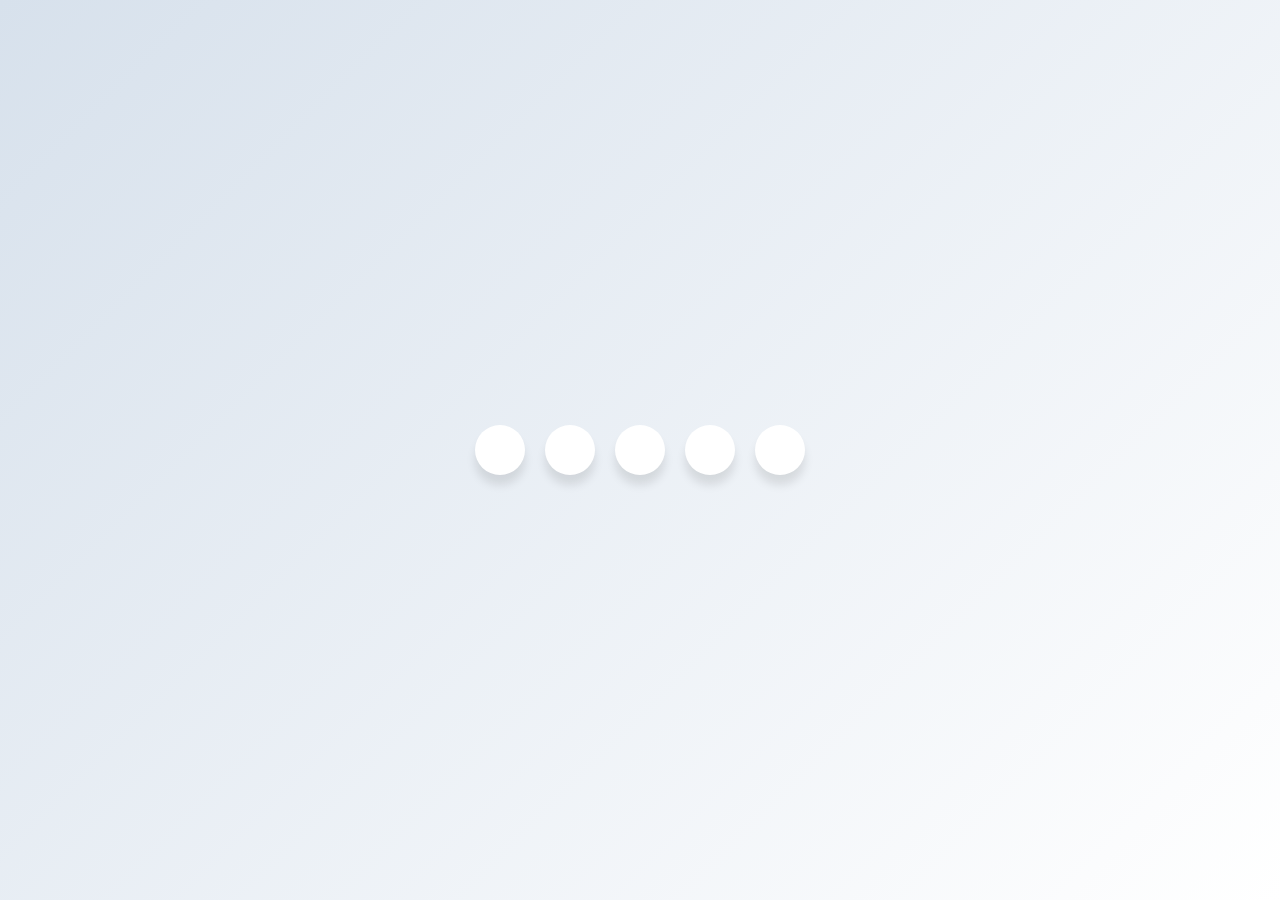
<file: iconHover/index.html>
<!DOCTYPE html>
<html lang="en">
<head>
    <meta charset="UTF-8">
    <meta http-equiv="X-UA-Compatible" content="IE=edge">
    <meta name="viewport" content="width=device-width, initial-scale=1.0">
    <link rel="stylesheet" href="./style.css">
    <link
    rel="stylesheet"
    href="https://use.fontawesome.com/releases/v5.15.1/css/all.css"
    integrity="sha384-vp86vTRFVJgpjF9jiIGPEEqYqlDwgyBgEF109VFjmqGmIY/Y4HV4d3Gp2irVfcrp"
    crossorigin="anonymous"
  />

    <title>Icones Hover</title>
</head>
<body>
    <div class="wrapper">
        <div class="icon facebook">
            <div class="tooltip">Facebook</div>
            <span><i class="fab fa-facebook-f"></i></span>
        </div>
        <div class="icon youtube">
            <div class="tooltip">Youtube</div>
            <span><i class="fab fa-youtube"></i></span>
        </div>
        <div class="icon instagram">
            <div class="tooltip">Instagram</div>
            <span><i class="fab fa-instagram"></i></span>
        </div>
        <div class="icon github">
            <div class="tooltip">Github</div>
            <span><i class="fab fa-github"></i></span>
        </div>
        <div class="icon twitter">
            <div class="tooltip">Twitter</div>
            <span><i class="fab fa-twitter"></i></span>
        </div>

    </div>
</body>
</html>
</file>
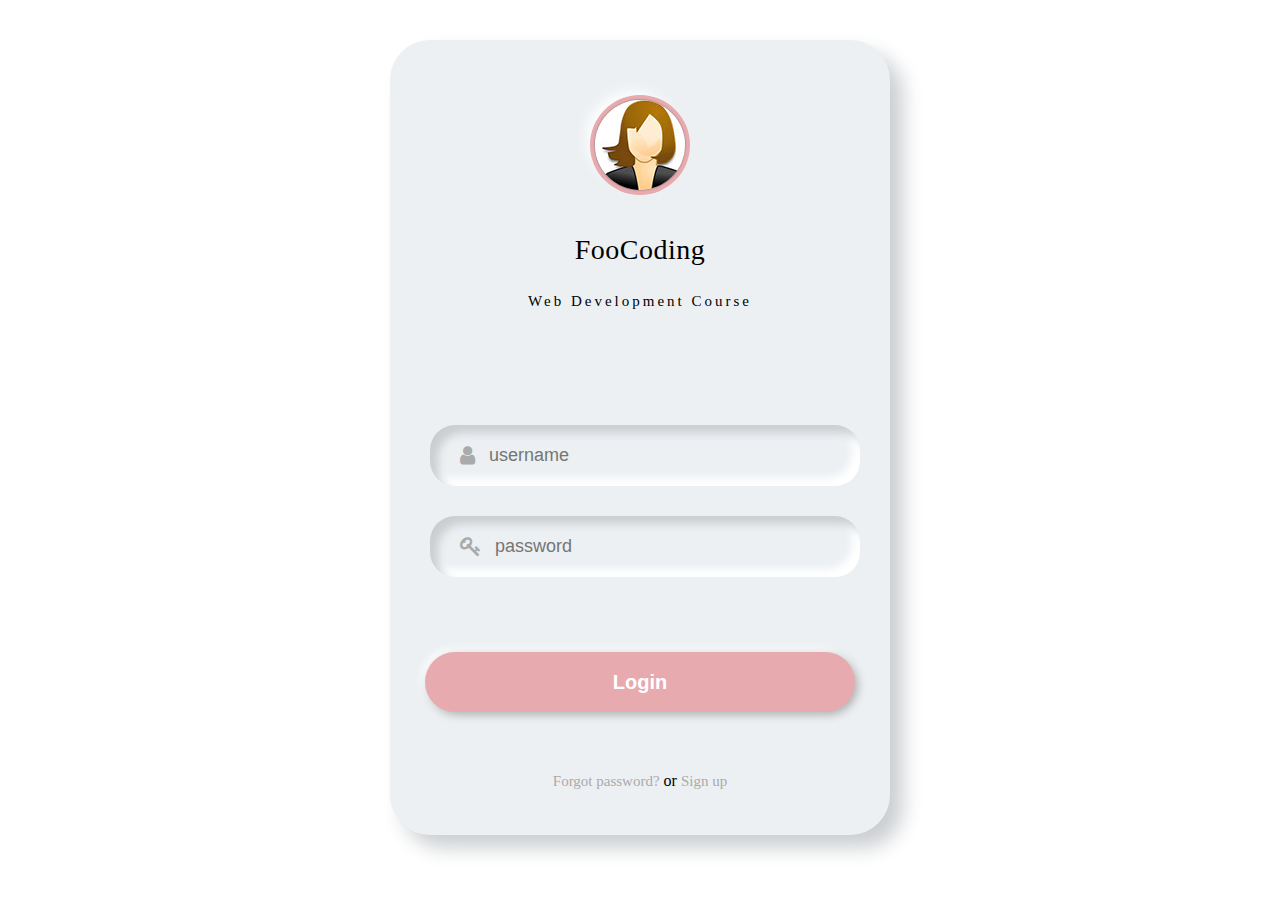
<file: neomorphismLogin/index.html>
<!DOCTYPE html>
<html>
  <head>
    <title>Login card</title>
    <link href="./style.css" rel="stylesheet" />
    <link
      rel="stylesheet"
      href="https://cdnjs.cloudflare.com/ajax/libs/font-awesome/4.7.0/css/font-awesome.min.css"
    />
  </head>

  <body>
    <div class="login">
      <div class="logo"></div>
      <div class="title">FooCoding</div>
      <div class="sub-title">Web Development Course</div>
      <div class="fields">
        <div class="username">
          <i class="fa fa-user fa-lg"></i>
          <input type="username" class="user" placeholder="username" />
        </div>
        <div class="password">
          <i class="fa fa-key fa-lg"></i>
          <input type="password" class="pass" placeholder="password" />
        </div>
      </div>
      <button class="signin-btn">Login</button>
      <div class="link">
        <a href="#">Forgot password?</a> or
        <a href="#">Sign up</a>
      </div>
    </div>
  </body>
</html>
</file>
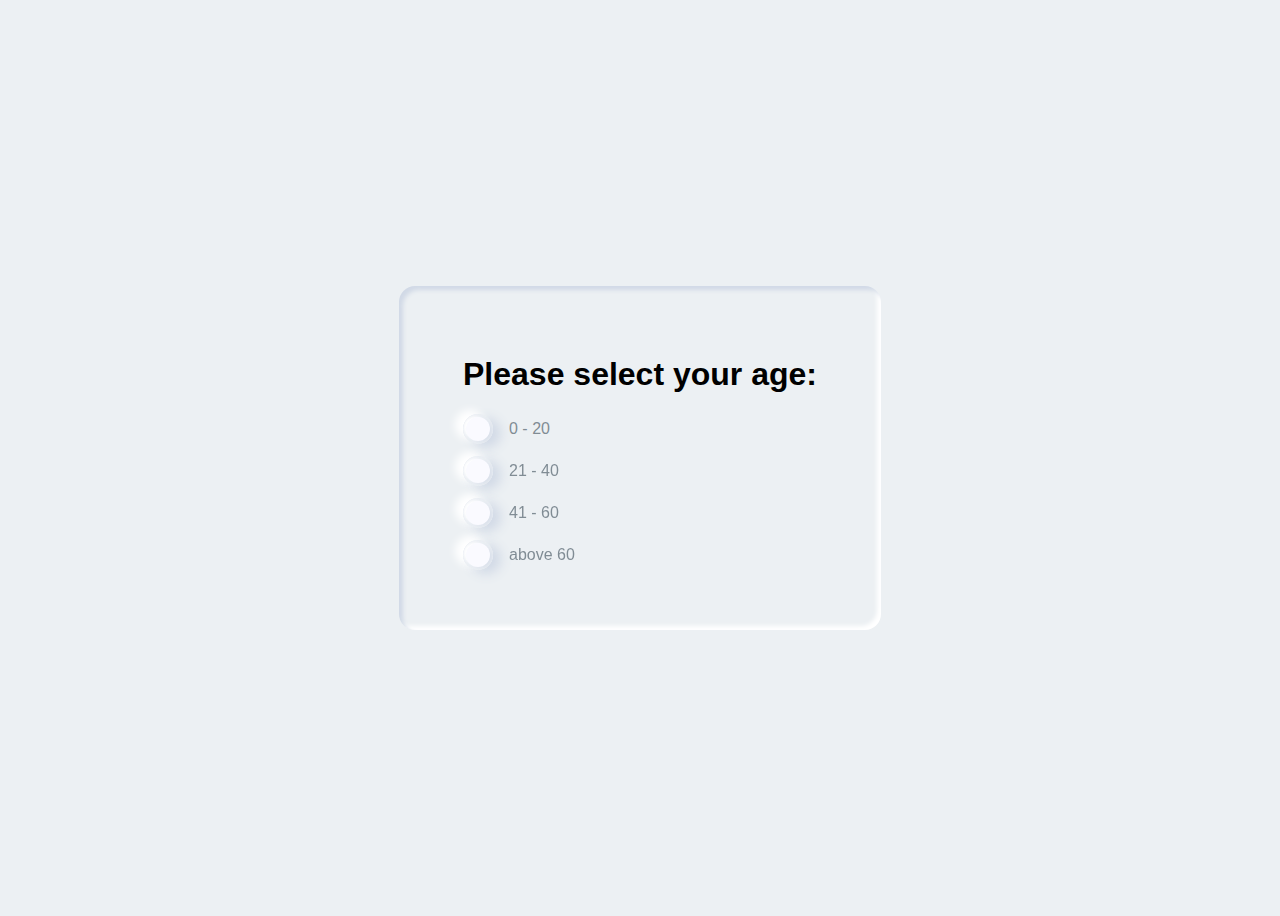
<file: neomorphismRadioBtn/index.html>
<!DOCTYPE html>
<html lang="en">
  <head>
    <meta charset="UTF-8" />
    <meta name="viewport" content="width=device-width, initial-scale=1.0" />
    <title>neomorphism Radio Buttons</title>
    <link rel="stylesheet" href="style.css" />
    <link
      rel="stylesheet"
      href="https://use.fontawesome.com/releases/v5.15.1/css/all.css"
      integrity="sha384-vp86vTRFVJgpjF9jiIGPEEqYqlDwgyBgEF109VFjmqGmIY/Y4HV4d3Gp2irVfcrp"
      crossorigin="anonymous"
    />
  </head>
  <body>
    <div class="radiogroup">
      <div class="wrapper">
          <h1>Please select your age:</h1>
        <input class="state" type="radio" name="app" id="a" value="a" />
        <label class="label" for="a">
          <div class="indicator"></div>
          <span class="text">0 - 20</span>
        </label>
      </div>
      <div class="wrapper">
        <input class="state" type="radio" name="app" id="b" value="b" />
        <label class="label" for="b">
          <div class="indicator"></div>
          <span class="text"> 21 - 40
        </span>
        </label>
      </div>
      <div class="wrapper">
        <input class="state" type="radio" name="app" id="c" value="c" />
        <label class="label" for="c">
          <div class="indicator"></div>
          <span class="text"> 41 - 60
        </span>
        </label>
      </div>
      <div class="wrapper">
        <input class="state" type="radio" name="app" id="d" value="d" />
        <label class="label" for="d">
          <div class="indicator"></div>
          <span class="text">above 60</span>
        </label>
      </div>
    </div>
  </body>
</html>
</file>
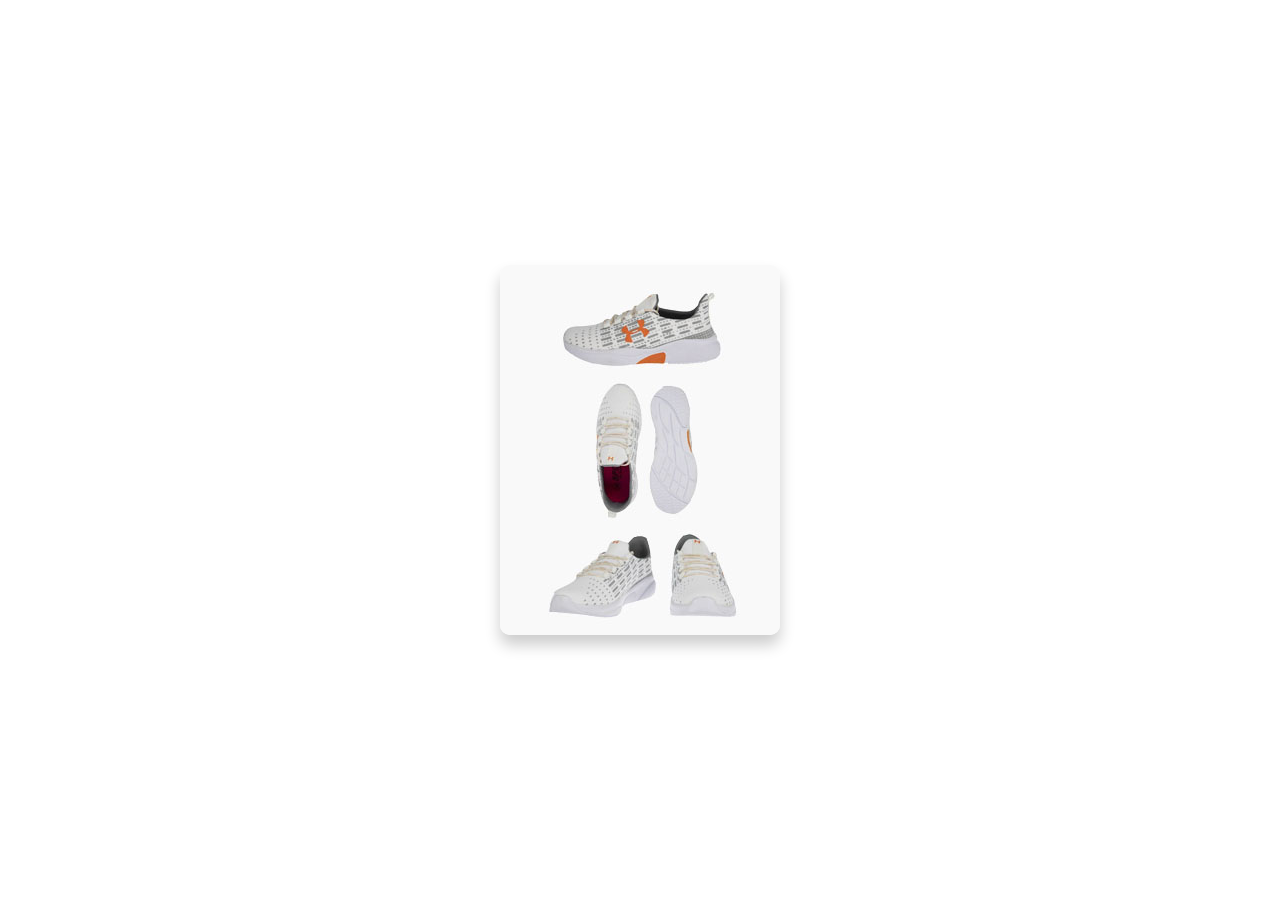
<file: productCard/index.html>
<!DOCTYPE html>
<html>
  <head>
    <title>Product Card</title>
    <link href="./style.css" rel="stylesheet" />
    <link
      rel="stylesheet"
      href="https://cdnjs.cloudflare.com/ajax/libs/font-awesome/4.7.0/css/font-awesome.min.css"
    />
  </head>

  <body>
    <div class="container">
      <div class="layer-container">
        <div class="text-container">
          <div>
            <p id="name">Sneakers</p>
            <p id="collection">Nike Sportswear</p>
          </div>
          <div class="star">
            <i class="fa fa-star" aria-hidden="true"></i>
            <i class="fa fa-star" aria-hidden="true"></i>
            <i class="fa fa-star" aria-hidden="true"></i>
            <i class="fa fa-star-half-o" aria-hidden="true"></i>
          </div>
          <div class="size">
            <span>Storlek</span>
            <ul>
              <li>37</li>
              <li>38</li>
              <li>39</li>
              <li>40</li>
            </ul>
          </div>
          <div>
            <h3 class="prices">1695 kr</h3>
            <a class="cart-btn">Handla</a>
          </div>
        </div>
      </div>
    </div>
  </body>
</html>
</file>
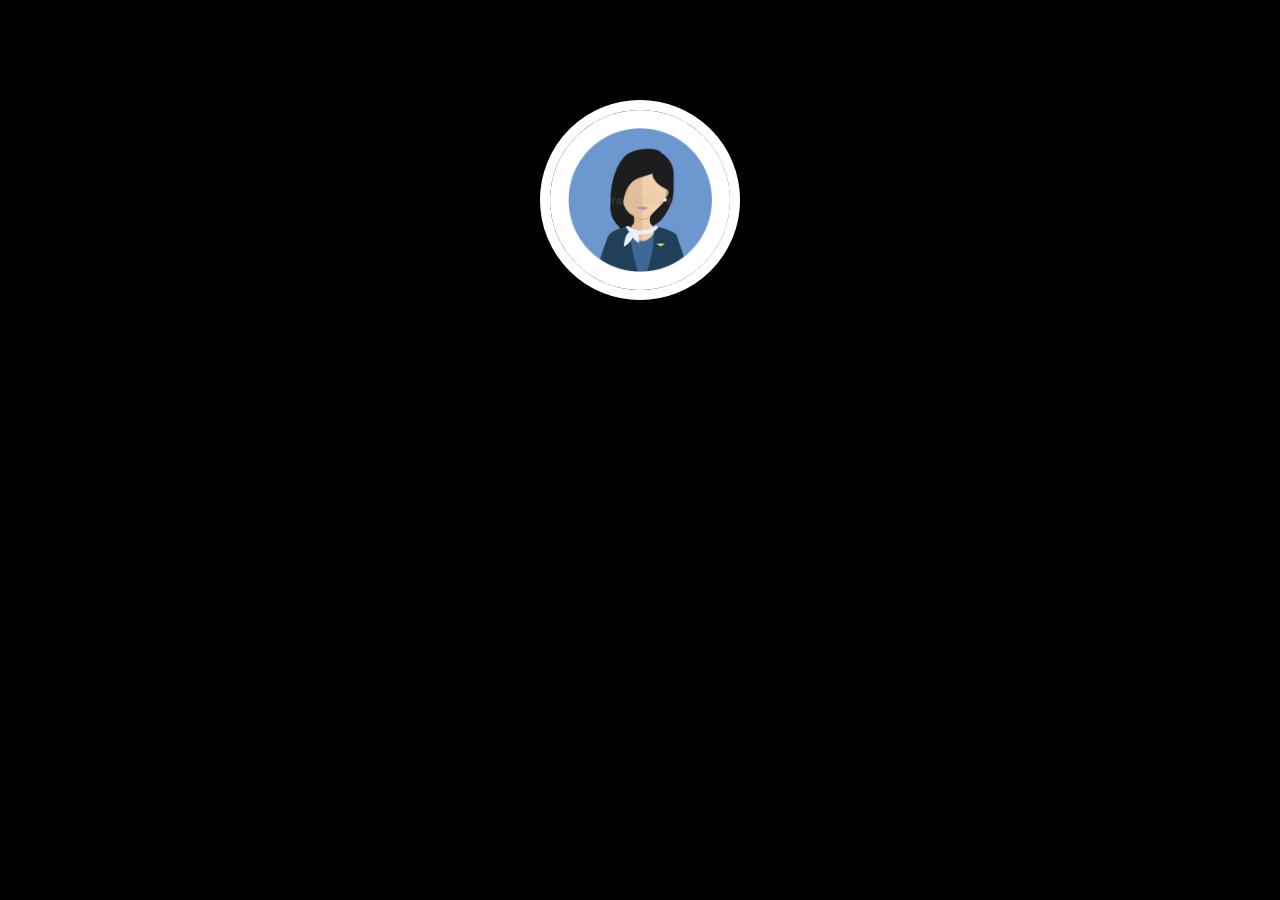
<file: profile-card3/index.html>
<!DOCTYPE html>
<html lang="en">
  <head>
    <link rel="stylesheet" href="style.css" />
    <link
    rel="stylesheet"
    href="https://use.fontawesome.com/releases/v5.15.1/css/all.css"
    integrity="sha384-vp86vTRFVJgpjF9jiIGPEEqYqlDwgyBgEF109VFjmqGmIY/Y4HV4d3Gp2irVfcrp"
    crossorigin="anonymous"
  />
    <title>profile-card</title>
  </head>
  <body>
    <div class="profile-card">
      <div id="main">
        <img src="./profile-picture-vector.jpg"></img> 
      </div>
      <div id="profile-text">
        <h2>Soodeh Shabani</h2>
        <h4>FrontEnd Developer</h4>
        <a href="mailto:soodeh.sh84@gmail.com">soodeh.sh84@gmail.com</a>
        <div id="social">
          <a href="#">
            <img src="twitter.png" target="_blank"></img>
          </a>
          <a href="#">
            <img src="instagram.png" target="_blank"></img>
          </a>
          <a href="#">
            <img src="facebook.png" target="_blank"></img>
          </a>
        </div>
      </div>
    </div>
   
  </body>
</html>
</file>
<file: iconHover/style.css>
* {
  margin: 0;
  padding: 0;
  box-sizing: border-box;
}
*:focus,
*:active {
  outline: none !important;
  -webkit-tab-highlight-color: transparent;
}
html,
body {
  display: flex;
  height: 100%;
  width: 100%;
  font-family: "Poppins", sans-serif;
  align-items: center;
  justify-content: center;
  background: linear-gradient(315deg, #ffffff, #d7e1ec);
}
.wrapper {
  display: inline-flex;
}
.wrapper .icon {
  position: relative;
  background-color: #ffffff;
  border-radius: 50%;
  padding: 15px;
  margin: 10px;
  width: 50px;
  height: 50px;
  font-size: 18px;
  display: flex;
  justify-content: center;
  align-items: center;
  flex-direction: column;
  box-shadow: 0 10px 10px rgba(0, 0, 0, 0.1);
  cursor: pointer;
  transition: all 0.2s cubic-bezier(0.68, -0.55, 0.265, 1.55);
}
.wrapper .icon:hover span,
.wrapper .icon:hover .tooltip {
  text-shadow: 0px -1px 0px rgba(0, 0, 0, 0.1);
}

.wrapper .facebook:hover,
.wrapper .facebook:hover .tooltip,
.wrapper .facebook:hover .tooltip::before {
  background-color: #3b5999;
  color: #ffffff;
}

.wrapper .twitter:hover,
.wrapper .twitter:hover .tooltip,
.wrapper .twitter:hover .tooltip::before {
  background-color: #46c1f6;
  color: #ffffff;
}

.wrapper .instagram:hover,
.wrapper .instagram:hover .tooltip,
.wrapper .instagram:hover .tooltip::before {
  background-color: #e1306c;
  color: #ffffff;
}
.wrapper .github:hover,
.wrapper .github:hover .tooltip,
.wrapper .github:hover .tooltip::before {
  background-color: #333333;
  color: #ffffff;
}
.wrapper .youtube:hover,
.wrapper .youtube:hover .tooltip,
.wrapper .youtube:hover .tooltip::before {
  background-color: #de463b;
  color: #ffffff;
}
.wrapper .tooltip {
  position: absolute;
  top: 0;
  font-size: 14px;
  background-color: #ffffff;
  color: #ffffff;
  padding: 5px 8px;
  box-shadow: 0 10px 10px rgba(0, 0, 0, 0.1);
  opacity: 0;
  pointer-events: none;
  transition: all 0.3s cubic-bezier(0.68, -0.55, 0.256, 1.55);
}
.wrapper .tooltip::before {
  position: absolute;
  content: "";
  height: 8px;
  width: 8px;
  font-size: 14px;
  background-color: #ffffff;
  color: #ffffff;
  padding: 5px 8px;
  box-shadow: 0 10px 10px rgba(0, 0, 0, 0.1);
  opacity: 0;
  pointer-events: none;
  transition: all 0.3s cubic-bezier(0.68, -0.55, 0.265, 1.55);
}
.wrapper .tooltip ::before {
  position: absolute;
  content: "";
  height: 8px;
  width: 8px;
  background-color: #ffffff;
  bottom: -3px;
  left: 50%;
  transform: translate(-50%) rotate(45deg);
  transition: all 0.3s cubic-bezier(0.68, -0.55, 0.265, 1.55);
}
.wrapper .icon:hover .tooltip {
  top: -45px;
  opacity: 1;
  visibility: visible;
  pointer-events: auto;
}
</file>
<file: neomorphismLogin/style.css>
* {
  margin: 20px auto;
  padding: 0;
}
.login {
  width: 430px;
  height: 700px;
  padding: 60px 35px 35px 35px;
  border-radius: 40px;
  background: #ecf0f3;
  box-shadow: 13px 13px 20px #cbced1, -13px -13px 20px #ffffff;
}
.logo {
  background: url("logo.png");
  width: 90px;
  height: 90px;
  border-radius: 50%;
  margin: 0 auto;
  box-shadow: 0px 0px 2px #5f5f5f, 0px 0px 0px 5px #e7aaaf,
    -8px -8px 15px #ffffff;
}
.title {
  text-align: center;
  font-size: 28px;
  padding-top: 24px;
  letter-spacing: 0.5px;
}
.sub-title {
  text-align: center;
  font-size: 15px;
  padding-top: 7px;
  letter-spacing: 3px;
}
.fields {
  width: 100%;
  padding: 75px 5px 5px 5px;
}
.fields input {
  border: none;
  outline: none;
  background: none;
  font-size: 18px;
  color: #555;
}
.username,
.password {
  margin-bottom: 30px;
  border-radius: 25px;
  padding-left: 30px;
  box-shadow: inset 8px 8px 8px #cbced1, inset -8px -8px 8px #ffffff;
}
.username i,
.password i {
  color: #aaa;
  padding-right: 10px;
}
.fields svg {
  height: 22px;
  margin: 0 10px -3px 25px;
}
.signin-btn {
  outline: none;
  border: none;
  cursor: pointer;
  width: 100%;
  height: 60px;
  border-radius: 30px;
  font-size: 20px;
  font-weight: 700;
  font-family: "Lato", sans-serif;
  color: #fff;
  text-align: center;
  background: #e7aaaf;
  box-shadow: 3px 3px 8px #b1b1b1, -3px -3px 8px #ffffff;
  transition: 0.5s;
}
.signin-btn:hover {
  background: #e7aaaf;
}
.signin-btn:active {
  background: #e7aaaf;
}
.link {
  padding-top: 20px;
  text-align: center;
}
.link a {
  text-decoration: none;
  color: #aaa;
  font-size: 15px;
}
</file>
<file: neomorphismRadioBtn/style.css>
html {
  box-sizing: border-box;
}
*,
*:before,
*:after {
  box-sizing: inherit;
}
body {
  height: 100vh;
  display: flex;
  align-items: center;
  justify-content: center;
  background-color: #ecf0f3;
  font-family: "IBM Plex Sans Condensed", sans-serif;
}
.radiogroup {
  padding: 48px 64px;
  border-radius: 16px;
  background: #ecf0f3;
  box-shadow: 4px 4px 4px 0px #d1d9e6 inset, -4px -4px 4px 0px #ffffff inset;
}
.wrapper {
  margin: 8px 0;
}
.state {
  position: absolute;
  top: 0;
  right: 0;
  opacity: 1e-5;
  pointer-events: none;
}

.label {
  display: inline-flex;
  align-items: center;
  cursor: pointer;
  color: #394a56;
}
.text {
  margin-left: 16px;
  opacity: 0.6;
  transition: opacity 0.2s linear, transform 0.2s ease-out;
}
.indicator {
  position: relative;
  border-radius: 50%;
  height: 30px;
  width: 30px;
  box-shadow: -8px -4px 8px 0px #ffffff, 8px 4px 12px 0px #d1d9e6;
  overflow: hidden;
}
.indicator::before,
.indicator::after {
  content: "";
  position: absolute;
  top: 10%;
  left: 10%;
  height: 80%;
  width: 80%;
  border-radius: 50%;
}

.indicator::before {
  box-shadow: -4px -2px 4px 0px #d1d9e6, 4px 2px 8px 0px #fff;
}
.indicator::after {
  background-color: #fafaff;
  box-shadow: -4px -2px 4px 0px #fff, 4px 2px 8px 0px #d1d9e6;
  transform: scale3d(1, 1, 1);
  transition: opacity 0.25s ease-in-out, transform 0.25s ease-in-out;
}
.state:checked ~ .label .indicator::after {
  transform: scale3d(0.975, 0.975, 1) translate3d(0, 10%, 0);
  opacity: 0;
}
.state:focus ~ .label .text {
  transform: translate3d(8px, 0, 0);
  opacity: 1;
}
.label:hover .text {
  opacity: 1;
}
</file>
<file: productCard/style.css>
* {
  box-sizing: border-box;
  margin: 0;
  padding: 0;
  text-transform: uppercase;
}
.container {
  position: absolute;
  top: 50%;
  left: 50%;
  transform: translate(-50%, -50%);
  width: 280px;
  height: 370px;
  background: url("./sneaker.jpg");
  box-shadow: 0 10px 15px rgba(0, 0, 0, 0.2);
  border-radius: 10px;
  overflow: hidden;
  transition: all 0.4s;
}
.layer-container {
  position: absolute;
  bottom: 0;
  z-index: 1;
  width: 100%;
  height: 230px;
  background: #fff;
  clip-path: polygon(0 0, 100% 100%, 100% 100%, 0 0);
  transition: all 0.4s;
  transform: translateY(300px);
}

.text-container {
  margin: 30px 15px;
}
#name {
  font-size: 16px;
  font-weight: bolder;
}
#collection {
  margin-top: 5px;
  font-size: 11px;
  padding-right: 2px;
}

.star {
  margin-top: 5px;
  font-size: 13px;
  color: #fdcc0d;
}
.size {
  width: 200px;
}
.size span {
  font-size: 13px;
  text-transform: lowercase;
}
.size ul {
  display: flex;
  list-style: none;
}

ul li {
  width: 30px;
  height: 30px;
  text-align: center;
  line-height: 30px;
  margin-right: 5px;
  font-size: 11px;
  border-radius: 50%;
  border: 1px solid transparent;
  transition: all 0.5s;
}
.prices {
  font-size: 12px;
  padding-top: 5px;
}
.cart-btn {
  position: absolute;
  display: block;
  bottom: 15px;
  left: 15px;
  width: 120px;
  height: 40px;
  text-align: center;
  line-height: 40px;
  background: rgba(0, 0, 0, 1);
  color: #fff;
  font-size: 10px;
  border-radius: 5px;
  box-shadow: 0 5px 15px rgba(240, 58, 53, 0.3);
  cursor: pointer;
}
.container:hover {
  background-position: 0 -110px;
}
.container:hover .layer-container {
  clip-path: polygon(0 10%, 100% 0, 100% 100%, 0 100%);
  transform: translateY(0);
}
ul li:hover {
  border-color: rgba(240, 58, 53, 1);
  cursor: pointer;
}
</file>
<file: profile-card3/style.css>
html body {
  background-color: black;
  margin: 0;
}
.profile-card * {
  font-family: "Fira Sans Condensed", sans-serif;
  font-weight: 300;
}
h2 {
  font-weight: 600;
  font-style: italic;
  font-family: "Fira Sans Condensed", sans-serif;
}
a {
  text-decoration: none;
}
a:hover {
  text-decoration: underline;
}
.profile-card {
  display: flex;
  border-radius: 100px;
  height: 200px;
  width: 200px;
  background: rgb(0, 159, 255);
  background: linear-gradient(
    121deg,
    rgba(255, 255, 255, 0) 13%,
    rgba(69, 107, 152, 1) 100%
  );
  transition: all 500ms ease-in;
  transition-delay: 1s;
  margin: auto;
  margin-top: 100px;
}

.profile-card:hover {
  width: 500px;
  border-radius: 100px 10px 100px 100px;
  transition: all 1s ease-out;
}

.profile-card div {
  color: white;
  flex-shrink: 1;
  width: 100%;
}
.profile-card div * {
  display: flex;
  overflow: hidden;
  text-overflow: hidden;
  color: white;
  white-space: nowrap;
  width: 0;
  height: auto;
  transition: all 450ms ease-in;
  transition-delay: 1s;
  padding-top: 1px;
  padding-left: 1px;
}
.profile-card:hover div * {
  display: flex;
  visibility: visible;
  transition: all 1s ease-out;
  transition-delay: 500ms;
  width: 100%;
  height: auto;
}

.profile-card #main,
.profile-card #main img {
  height: 200px;
  width: 200px;
  padding-right: 10px;
  border-radius: 100%;
  flex-shrink: 0;
  object-fit: cover;
}
.profile-card #main img {
  height: 180px;
  width: 180px;
  transition: none;
  position: relative;
  border: 10px solid white;
  margin: 0;
  padding: 0;
}
.profile-card #profile-text {
  position: relative;
}
.profile-card #profile-text #social {
  max-width: 60%;
  max-height: 30px;
  position: absolute;
  bottom: 5px;
  display: flex;
  justify-content: space-between;
  border-radius: 13px;
}
.profile-card #profile-text #social * {
  background-color: white;
  max-width: 30px;
  border-radius: 25px;
}
.out {
  width: 400px;
  background-color: green;
}
.in {
  width: 200px;
  margin: auto;
  background-color: blue;
}
</file>
